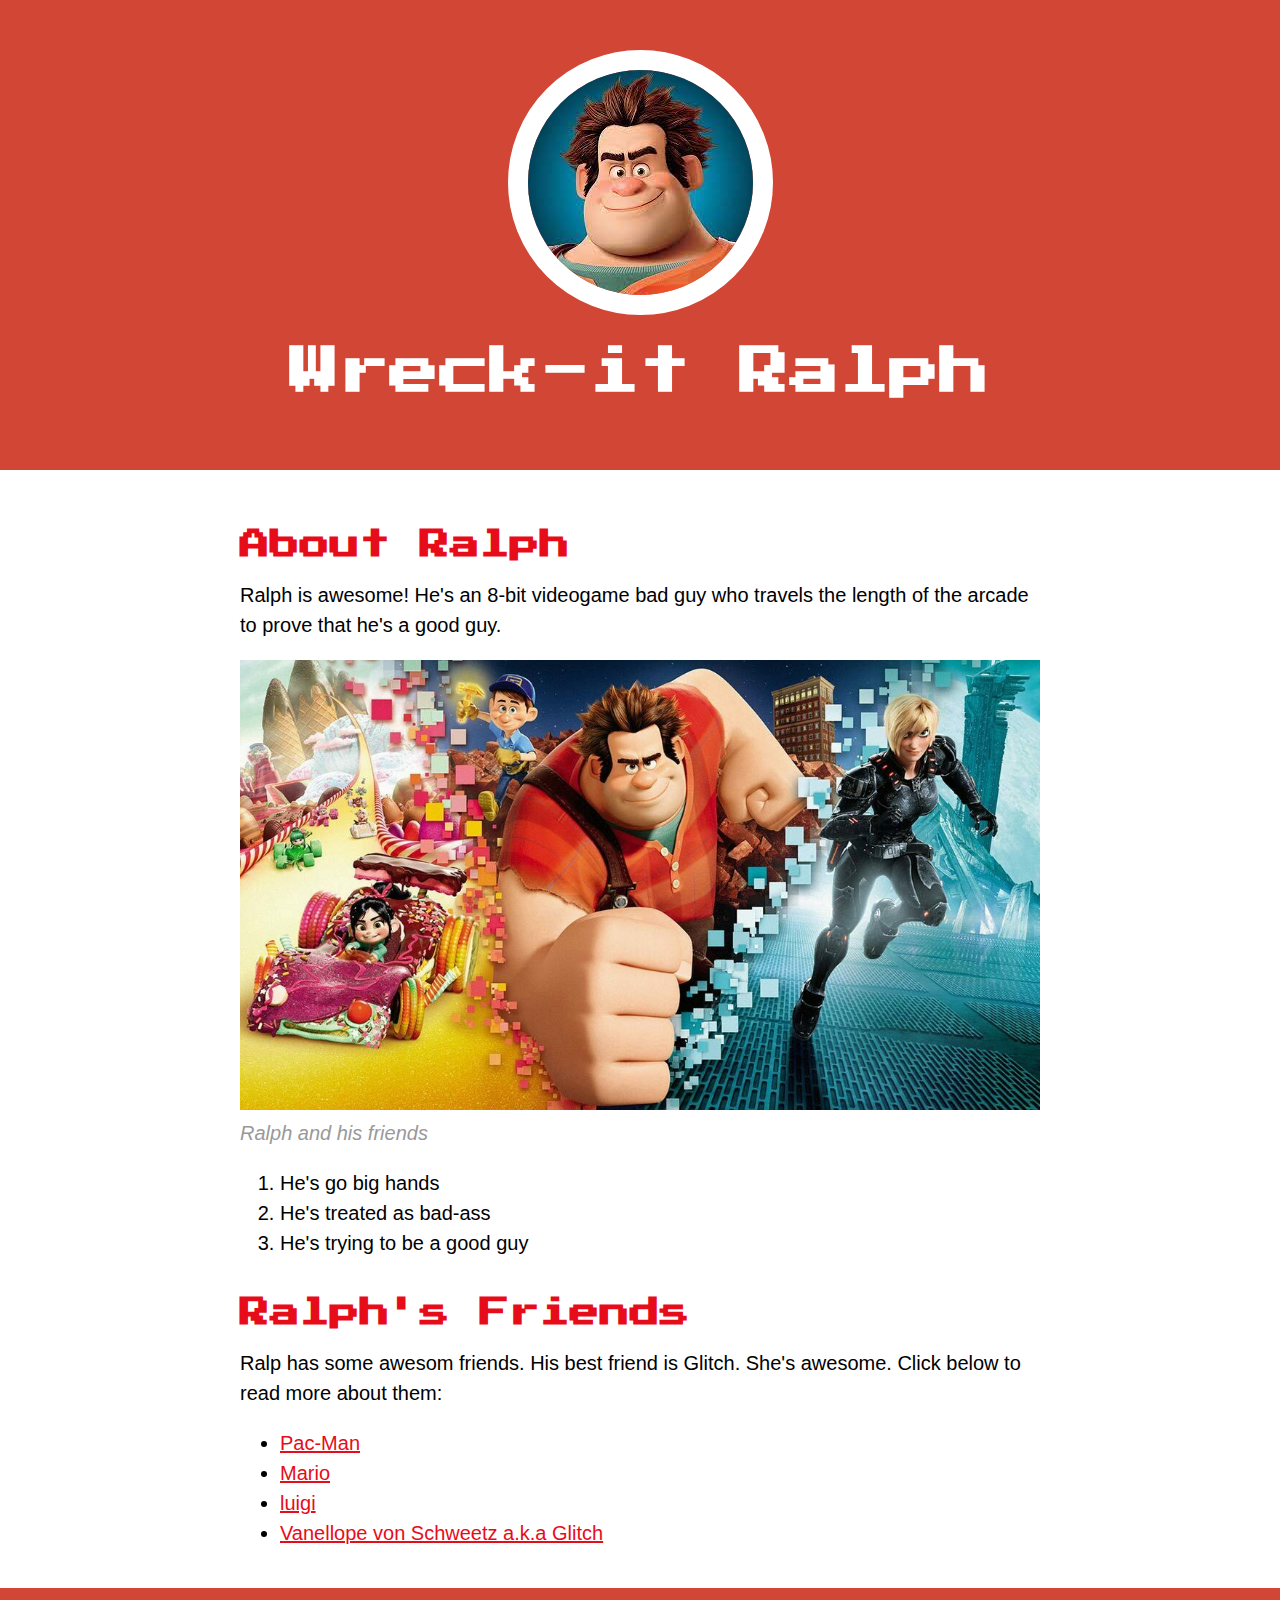
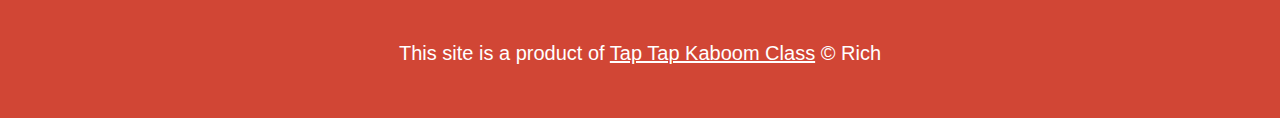
<file: index.html>
<!DOCTYPE html>
<html lang="en">
  <head>
    <meta charset="UTF-8" />
    <meta http-equiv="X-UA-Compatible" content="IE=edge" />
    <meta name="viewport" content="width=device-width, initial-scale=1.0" />
    <title>Wreck-it Ralph</title>

    <!-- Fonts -->

    <link rel="preconnect" href="https://fonts.googleapis.com" />
    <link rel="preconnect" href="https://fonts.gstatic.com" crossorigin />
    <link
      href="https://fonts.googleapis.com/css2?family=Press+Start+2P&display=swap"
      rel="stylesheet"
    />
    <!-- Creates an icon -->
    <link rel="icon" href="img/Ralph_avatar.jpeg" />
    <link rel="stylesheet" type="text/css" href="css/hero.css" />
  </head>
  <body>
    <!-- header element -->
    <header>
      <img src="img/Ralph_avatar.jpeg" alt="Wreck-it Ralph" />
      <h1>Wreck-it Ralph</h1>
    </header>

    <!-- main element -->
    <main>
      <h2>About Ralph</h2>
      <p>
        Ralph is awesome! He's an 8-bit videogame bad guy who travels the length
        of the arcade to prove that he's a good guy.
      </p>
      <img src="img/ralf&friends.jpg" alt="Ralph" />
      <p class="caption">Ralph and his friends</p>
      <ol>
        <li>He's go big hands</li>
        <li>He's treated as bad-ass</li>
        <li>He's trying to be a good guy</li>
      </ol>

      <!-- Friend -->
      <h2>Ralph's Friends</h2>
      <p>
        Ralp has some awesom friends. His best friend is Glitch. She's awesome.
        Click below to read more about them:
      </p>
      <ul>
        <li>
          <a target="_blank" href="https://en.wikipedia.org/wiki/Pac-Man"
            >Pac-Man</a
          >
        </li>
        <li>
          <a target="_blank" href="https://www.mariowiki.com/Mario">Mario</a>
        </li>
        <li>
          <a target="_blank" href="https://en.wikipedia.org/wiki/Luigi"
            >luigi</a
          >
        </li>
        <li>
          <a
            target="_blank"
            href="https://disney.fandom.com/wiki/Vanellope_von_Schweetz"
            >Vanellope von Schweetz a.k.a Glitch</a
          >
        </li>
      </ul>
    </main>

    <!-- Footer element -->
    <footer>
      <p>
        This site is a product of
        <a target="_blank" href="https://taptapkaboom.com"
          >Tap Tap Kaboom Class</a
        >
        &copy; Rich
      </p>
    </footer>
  </body>
</html>
</file>
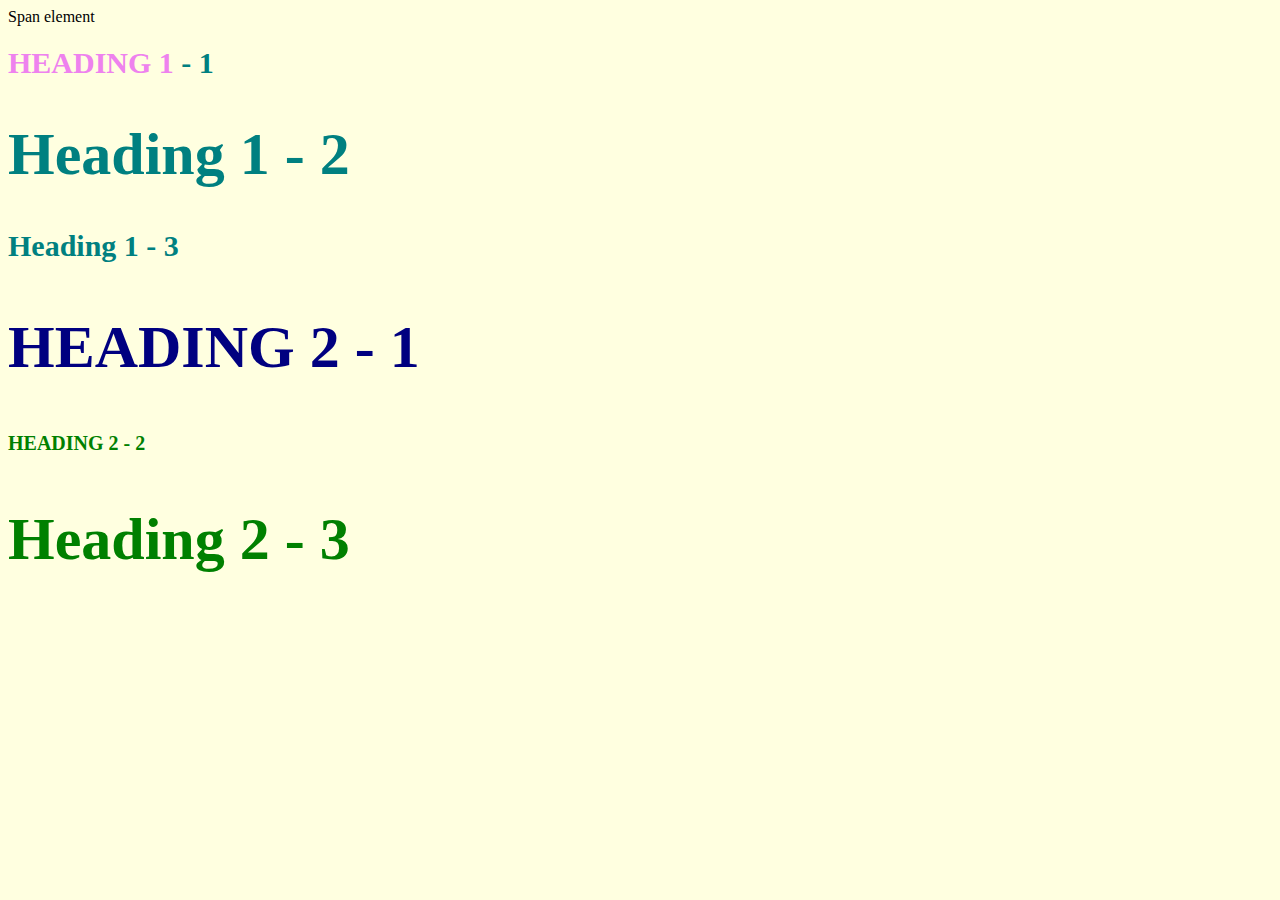
<file: style-test.html>
<!DOCTYPE html>
<html lang="en">
  <head>
    <meta charset="UTF-8" />
    <meta http-equiv="X-UA-Compatible" content="IE=edge" />
    <meta name="viewport" content="width=device-width, initial-scale=1.0" />
    <title>Style test</title>
    <link rel="stylesheet" type="text/css" href="css/test.css">
  
  </head>
  <body>
      <span>Span element</span>
    <h1 class="uppercase"><span>Heading 1</span> - 1</h1>
    <h1 class="big">Heading 1 - 2</h1=>
    <h1>Heading 1 - 3</h1=>
    <h2 class="big uppercase">Heading 2 - 1</h2>
    <h2 class="uppercase">Heading 2 - 2</h2>
    <h2 class="big">Heading 2 - 3</h2>
  </body>
</html>
</file>
<file: css/hero.css>
body{
    margin: 0;
    font-family: Helvetica, Arial, sans-serif;
    font-size: 20px;
    line-height: 30px;
}

header{
    background-color: #d14635;
    text-align:center;
    padding-top:50px;
    padding-bottom:50px;

}
h1, h2{
    font-family: 'Press Start 2P', cursive;
}

header h1{
    color: white;
    font-size: 50px;
}
header img{
    border-radius: 150px;
    border: 20px solid white;
}

main{
    max-width: 800px;
    margin: 0 auto;
    padding: 20px;
}

main img{
    max-width: 100%;
}

h2{
    font-size: 30px;
    color:#e70c19;
    margin: 40px 0 10px;
}

a{
    color:#e70c19;

}
a:hover{
    color: #483a94;
}

p.caption{
    color:#999999;
    font-style: italic;
    margin-top: 0;
}

footer{
    background-color: #d14635;
    text-align: center;
    color: white;
    padding: 50px;
}

footer p{
    margin:0;
}
footer a{
    color:white;
}

footer a:hover{
   opacity: 0.5;
   background-color: transparent;
}
</file>
<file: css/test.css>
body{
    background-color:lightyellow;
}
h1 {
font-size: 30px;
color: teal;
}
h2{
font-size: 20px;  
color: red;
}
h2{
    color:green
}
.big{
    font-size: 60px;
}
.uppercase{
    text-transform: uppercase;
}
.big.uppercase{
    color:navy;
}

h1 span{
    color:violet;
}
</file>
